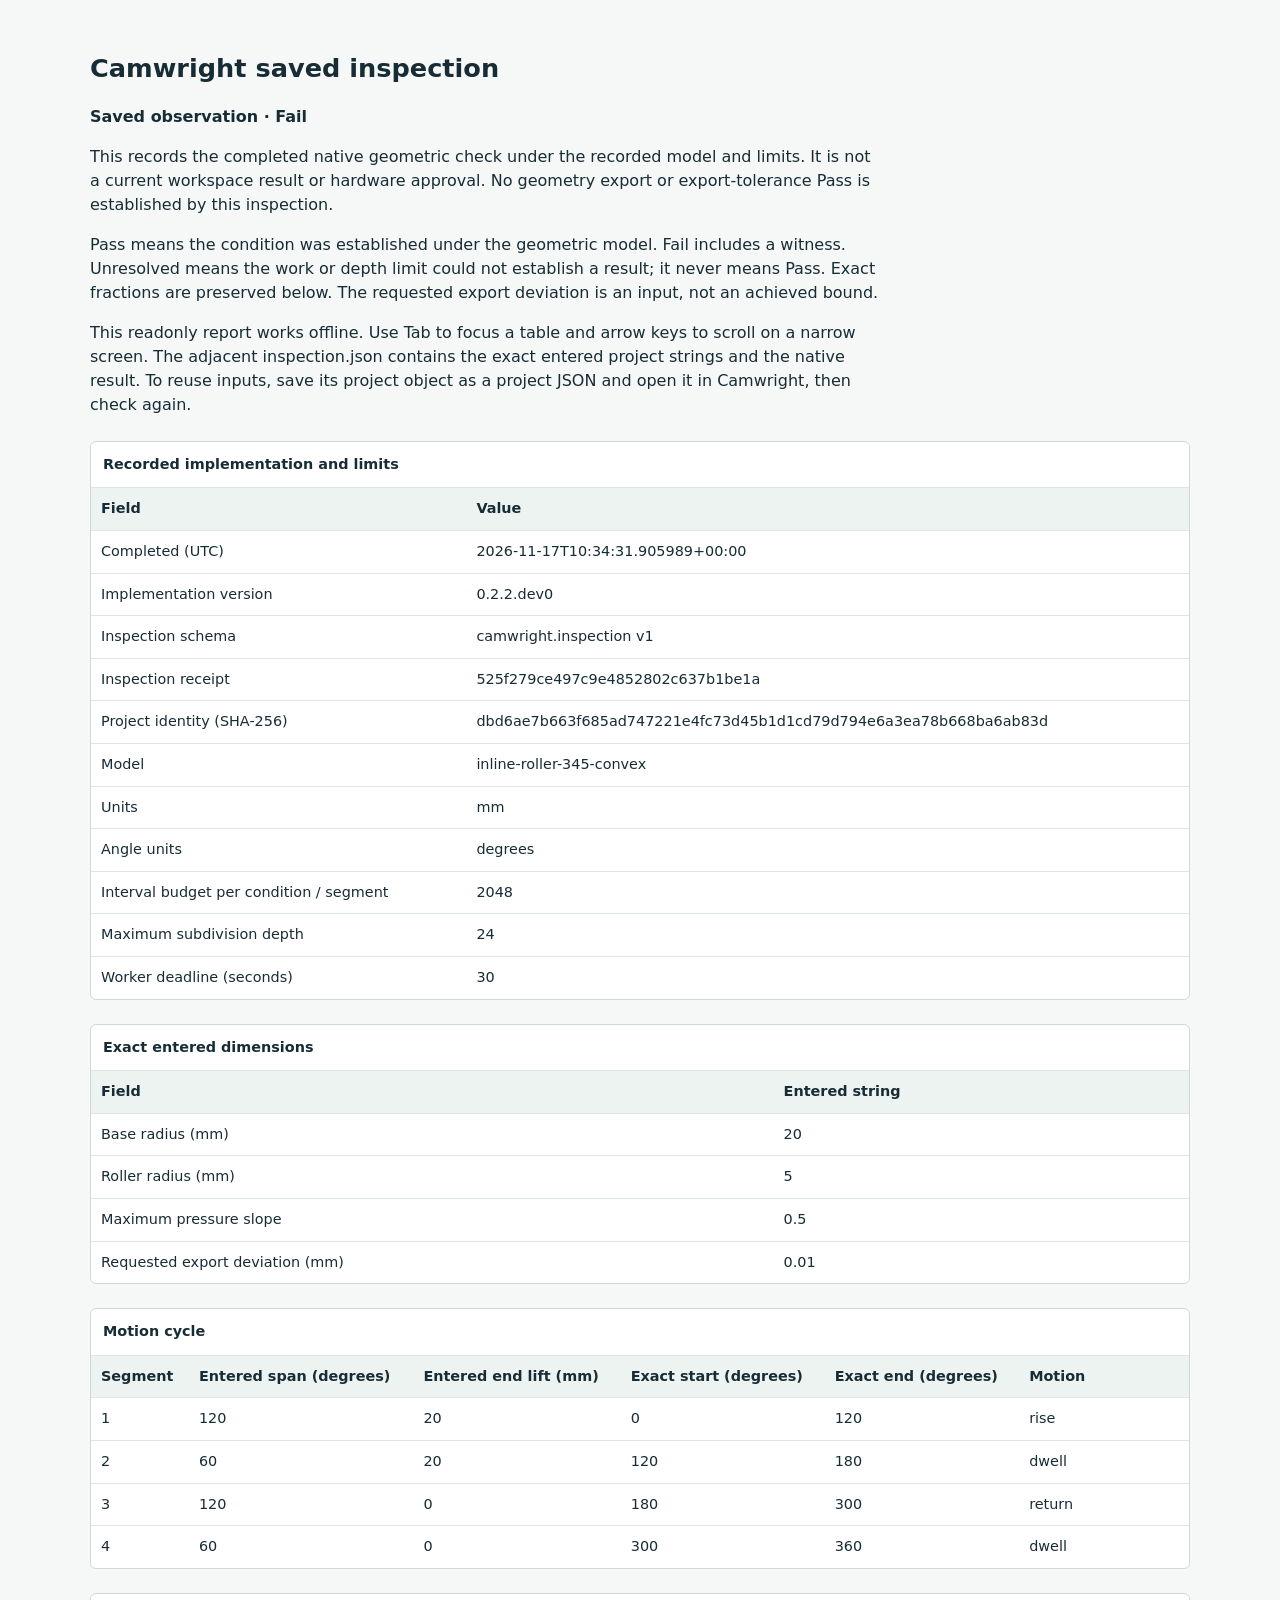
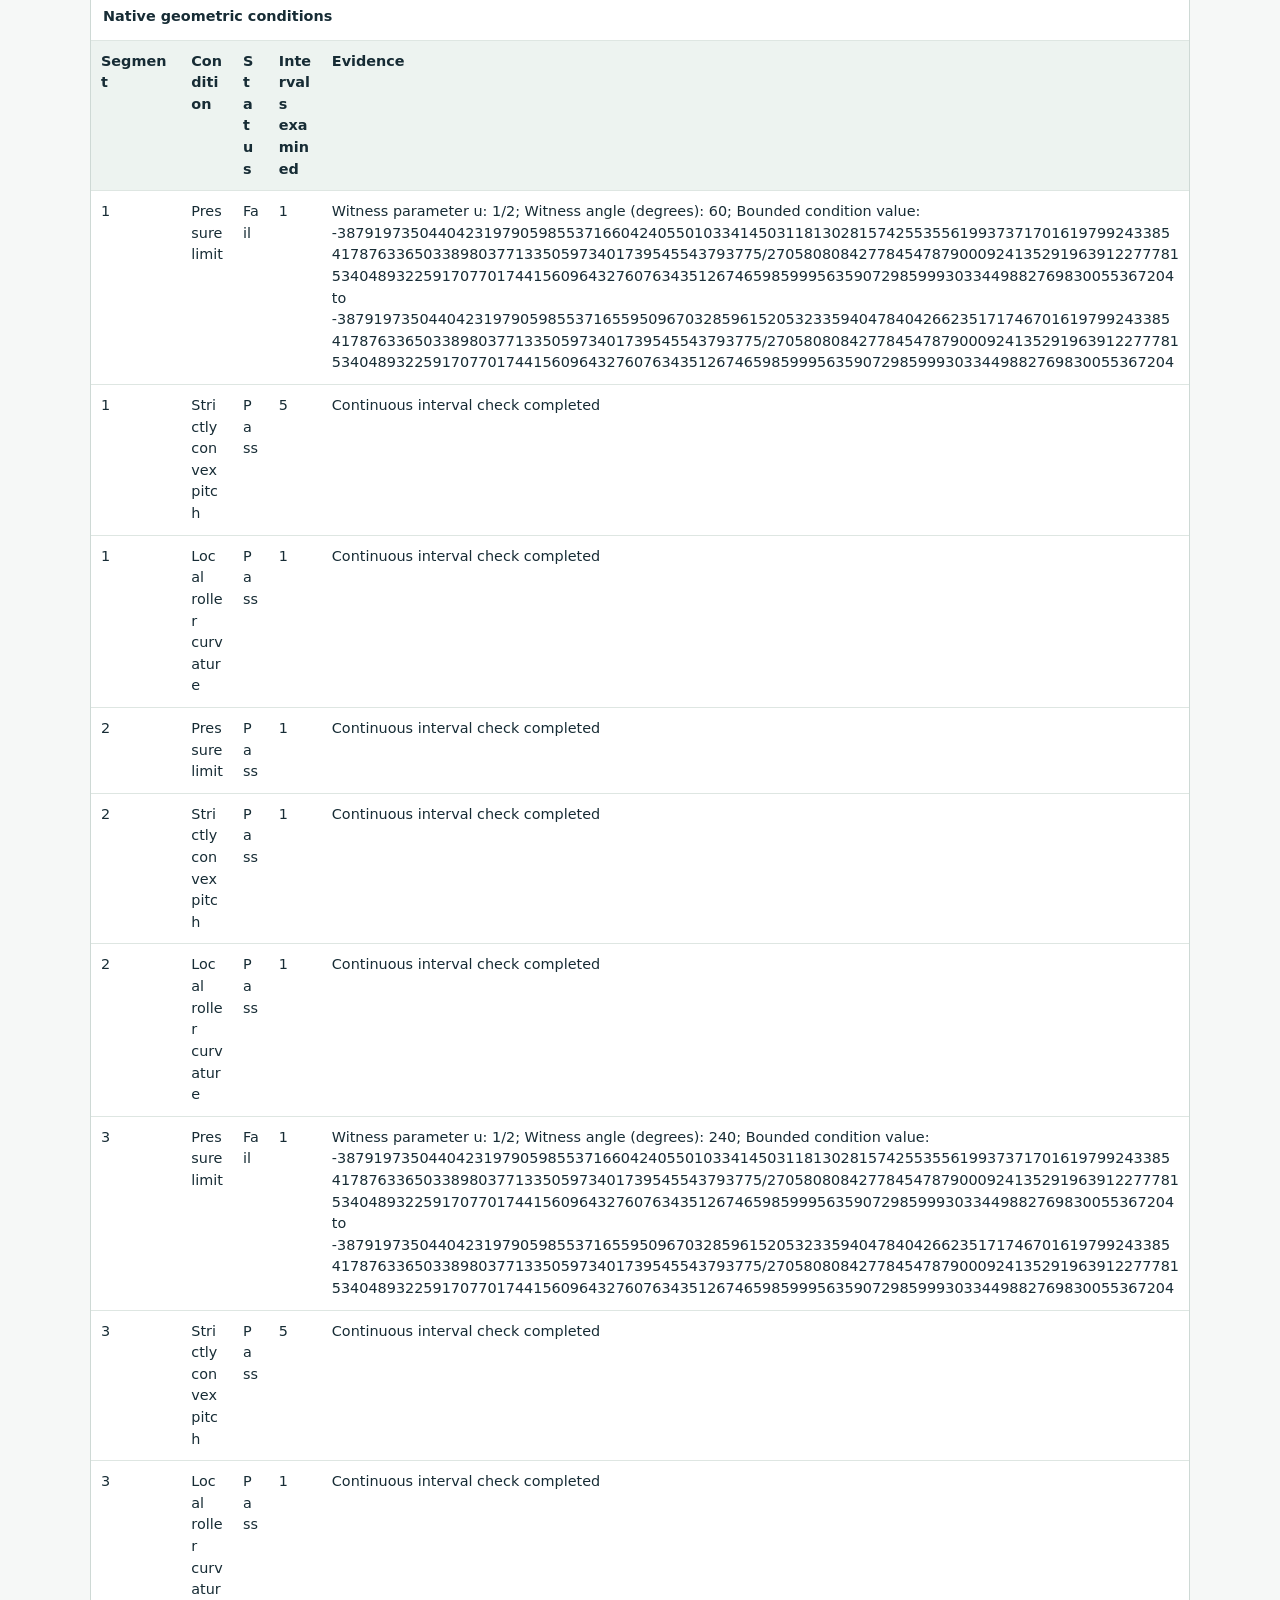
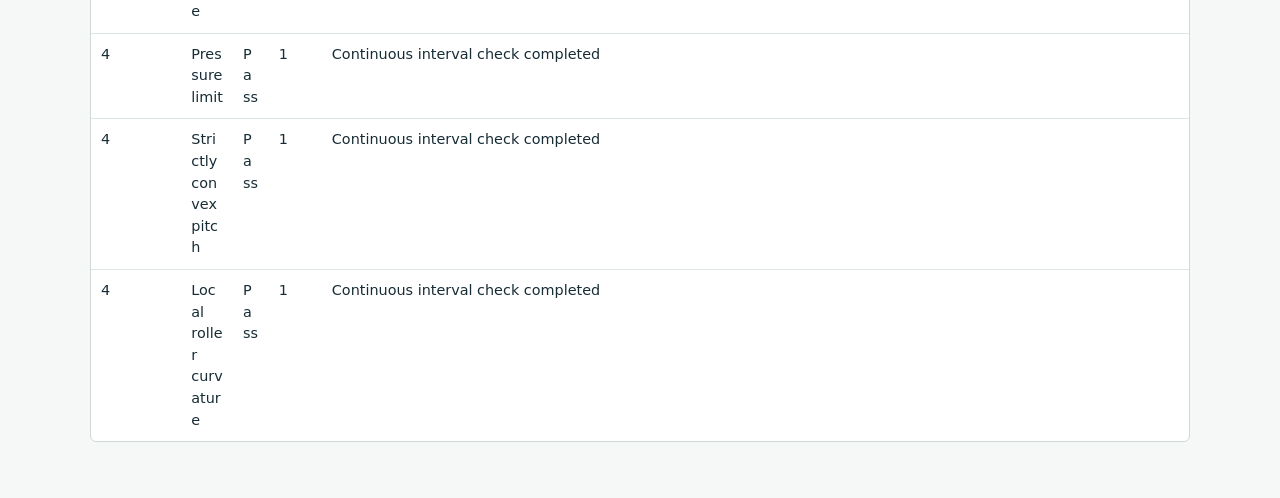
<file: docs/presentation/inspection.html>
<!doctype html>
<html lang="en"><head><meta charset="utf-8"><meta name="viewport" content="width=device-width,initial-scale=1">
<meta http-equiv="Content-Security-Policy" content="default-src 'none'; style-src 'unsafe-inline'; base-uri 'none'; form-action 'none'">
<meta name="referrer" content="no-referrer"><title>Camwright saved inspection</title>
<style>body{font:16px/1.5 system-ui,sans-serif;color:#172c35;background:#f6f8f7;margin:0;padding:clamp(12px,3vw,32px)}main{max-width:1100px;margin:auto}h1{font-size:1.6rem}p{max-width:78ch}strong{font-weight:700}.table-scroll{overflow:auto;margin:24px 0;background:white;border:1px solid #ced9d5;border-radius:6px}.table-scroll:focus{outline:3px solid #246659;outline-offset:2px}table{border-collapse:collapse;width:100%;font-size:.9rem}caption{text-align:left;padding:12px;font-weight:700}th,td{text-align:left;vertical-align:top;padding:10px;border-top:1px solid #dee6e2;overflow-wrap:anywhere}th{background:#edf3f0}td:last-child{min-width:140px}th:first-child{min-width:70px}code{overflow-wrap:anywhere}@media(max-width:480px){body{padding:12px}th,td{padding:8px}table{font-size:.85rem}}</style></head><body><main>
<h1>Camwright saved inspection</h1>
<p><strong>Saved observation · Fail</strong></p>
<p>This records the completed native geometric check under the recorded model and limits. It is not a current workspace result or hardware approval. No geometry export or export-tolerance Pass is established by this inspection.</p>
<p>Pass means the condition was established under the geometric model. Fail includes a witness. Unresolved means the work or depth limit could not establish a result; it never means Pass. Exact fractions are preserved below. The requested export deviation is an input, not an achieved bound.</p>
<p>This readonly report works offline. Use Tab to focus a table and arrow keys to scroll on a narrow screen. The adjacent inspection.json contains the exact entered project strings and the native result. To reuse inputs, save its project object as a project JSON and open it in Camwright, then check again.</p>
<div class="table-scroll" tabindex="0" role="region" aria-label="Recorded implementation and limits"><table><caption>Recorded implementation and limits</caption><thead><tr><th scope="col">Field</th><th scope="col">Value</th></tr></thead><tbody><tr><td>Completed (UTC)</td><td>2026-11-17T10:34:31.905989+00:00</td></tr><tr><td>Implementation version</td><td>0.2.2.dev0</td></tr><tr><td>Inspection schema</td><td>camwright.inspection v1</td></tr><tr><td>Inspection receipt</td><td>525f279ce497c9e4852802c637b1be1a</td></tr><tr><td>Project identity (SHA-256)</td><td>dbd6ae7b663f685ad747221e4fc73d45b1d1cd79d794e6a3ea78b668ba6ab83d</td></tr><tr><td>Model</td><td>inline-roller-345-convex</td></tr><tr><td>Units</td><td>mm</td></tr><tr><td>Angle units</td><td>degrees</td></tr><tr><td>Interval budget per condition / segment</td><td>2048</td></tr><tr><td>Maximum subdivision depth</td><td>24</td></tr><tr><td>Worker deadline (seconds)</td><td>30</td></tr></tbody></table></div><div class="table-scroll" tabindex="0" role="region" aria-label="Exact entered dimensions"><table><caption>Exact entered dimensions</caption><thead><tr><th scope="col">Field</th><th scope="col">Entered string</th></tr></thead><tbody><tr><td>Base radius (mm)</td><td>20</td></tr><tr><td>Roller radius (mm)</td><td>5</td></tr><tr><td>Maximum pressure slope</td><td>0.5</td></tr><tr><td>Requested export deviation (mm)</td><td>0.01</td></tr></tbody></table></div><div class="table-scroll" tabindex="0" role="region" aria-label="Motion cycle"><table><caption>Motion cycle</caption><thead><tr><th scope="col">Segment</th><th scope="col">Entered span (degrees)</th><th scope="col">Entered end lift (mm)</th><th scope="col">Exact start (degrees)</th><th scope="col">Exact end (degrees)</th><th scope="col">Motion</th></tr></thead><tbody><tr><td>1</td><td>120</td><td>20</td><td>0</td><td>120</td><td>rise</td></tr><tr><td>2</td><td>60</td><td>20</td><td>120</td><td>180</td><td>dwell</td></tr><tr><td>3</td><td>120</td><td>0</td><td>180</td><td>300</td><td>return</td></tr><tr><td>4</td><td>60</td><td>0</td><td>300</td><td>360</td><td>dwell</td></tr></tbody></table></div><div class="table-scroll" tabindex="0" role="region" aria-label="Native geometric conditions"><table><caption>Native geometric conditions</caption><thead><tr><th scope="col">Segment</th><th scope="col">Condition</th><th scope="col">Status</th><th scope="col">Intervals examined</th><th scope="col">Evidence</th></tr></thead><tbody><tr><td>1</td><td>Pressure limit</td><td>Fail</td><td>1</td><td>Witness parameter u: 1/2; Witness angle (degrees): 60; Bounded condition value: -387919735044042319790598553716604240550103341450311813028157425535561993737170161979924338541787633650338980377133505973401739545543793775/27058080842778454787900092413529196391227778153404893225917077017441560964327607634351267465985999563590729859993033449882769830055367204 to -387919735044042319790598553716559509670328596152053233594047840426623517174670161979924338541787633650338980377133505973401739545543793775/27058080842778454787900092413529196391227778153404893225917077017441560964327607634351267465985999563590729859993033449882769830055367204</td></tr><tr><td>1</td><td>Strictly convex pitch</td><td>Pass</td><td>5</td><td>Continuous interval check completed</td></tr><tr><td>1</td><td>Local roller curvature</td><td>Pass</td><td>1</td><td>Continuous interval check completed</td></tr><tr><td>2</td><td>Pressure limit</td><td>Pass</td><td>1</td><td>Continuous interval check completed</td></tr><tr><td>2</td><td>Strictly convex pitch</td><td>Pass</td><td>1</td><td>Continuous interval check completed</td></tr><tr><td>2</td><td>Local roller curvature</td><td>Pass</td><td>1</td><td>Continuous interval check completed</td></tr><tr><td>3</td><td>Pressure limit</td><td>Fail</td><td>1</td><td>Witness parameter u: 1/2; Witness angle (degrees): 240; Bounded condition value: -387919735044042319790598553716604240550103341450311813028157425535561993737170161979924338541787633650338980377133505973401739545543793775/27058080842778454787900092413529196391227778153404893225917077017441560964327607634351267465985999563590729859993033449882769830055367204 to -387919735044042319790598553716559509670328596152053233594047840426623517174670161979924338541787633650338980377133505973401739545543793775/27058080842778454787900092413529196391227778153404893225917077017441560964327607634351267465985999563590729859993033449882769830055367204</td></tr><tr><td>3</td><td>Strictly convex pitch</td><td>Pass</td><td>5</td><td>Continuous interval check completed</td></tr><tr><td>3</td><td>Local roller curvature</td><td>Pass</td><td>1</td><td>Continuous interval check completed</td></tr><tr><td>4</td><td>Pressure limit</td><td>Pass</td><td>1</td><td>Continuous interval check completed</td></tr><tr><td>4</td><td>Strictly convex pitch</td><td>Pass</td><td>1</td><td>Continuous interval check completed</td></tr><tr><td>4</td><td>Local roller curvature</td><td>Pass</td><td>1</td><td>Continuous interval check completed</td></tr></tbody></table></div>
</main></body></html>
</file>
